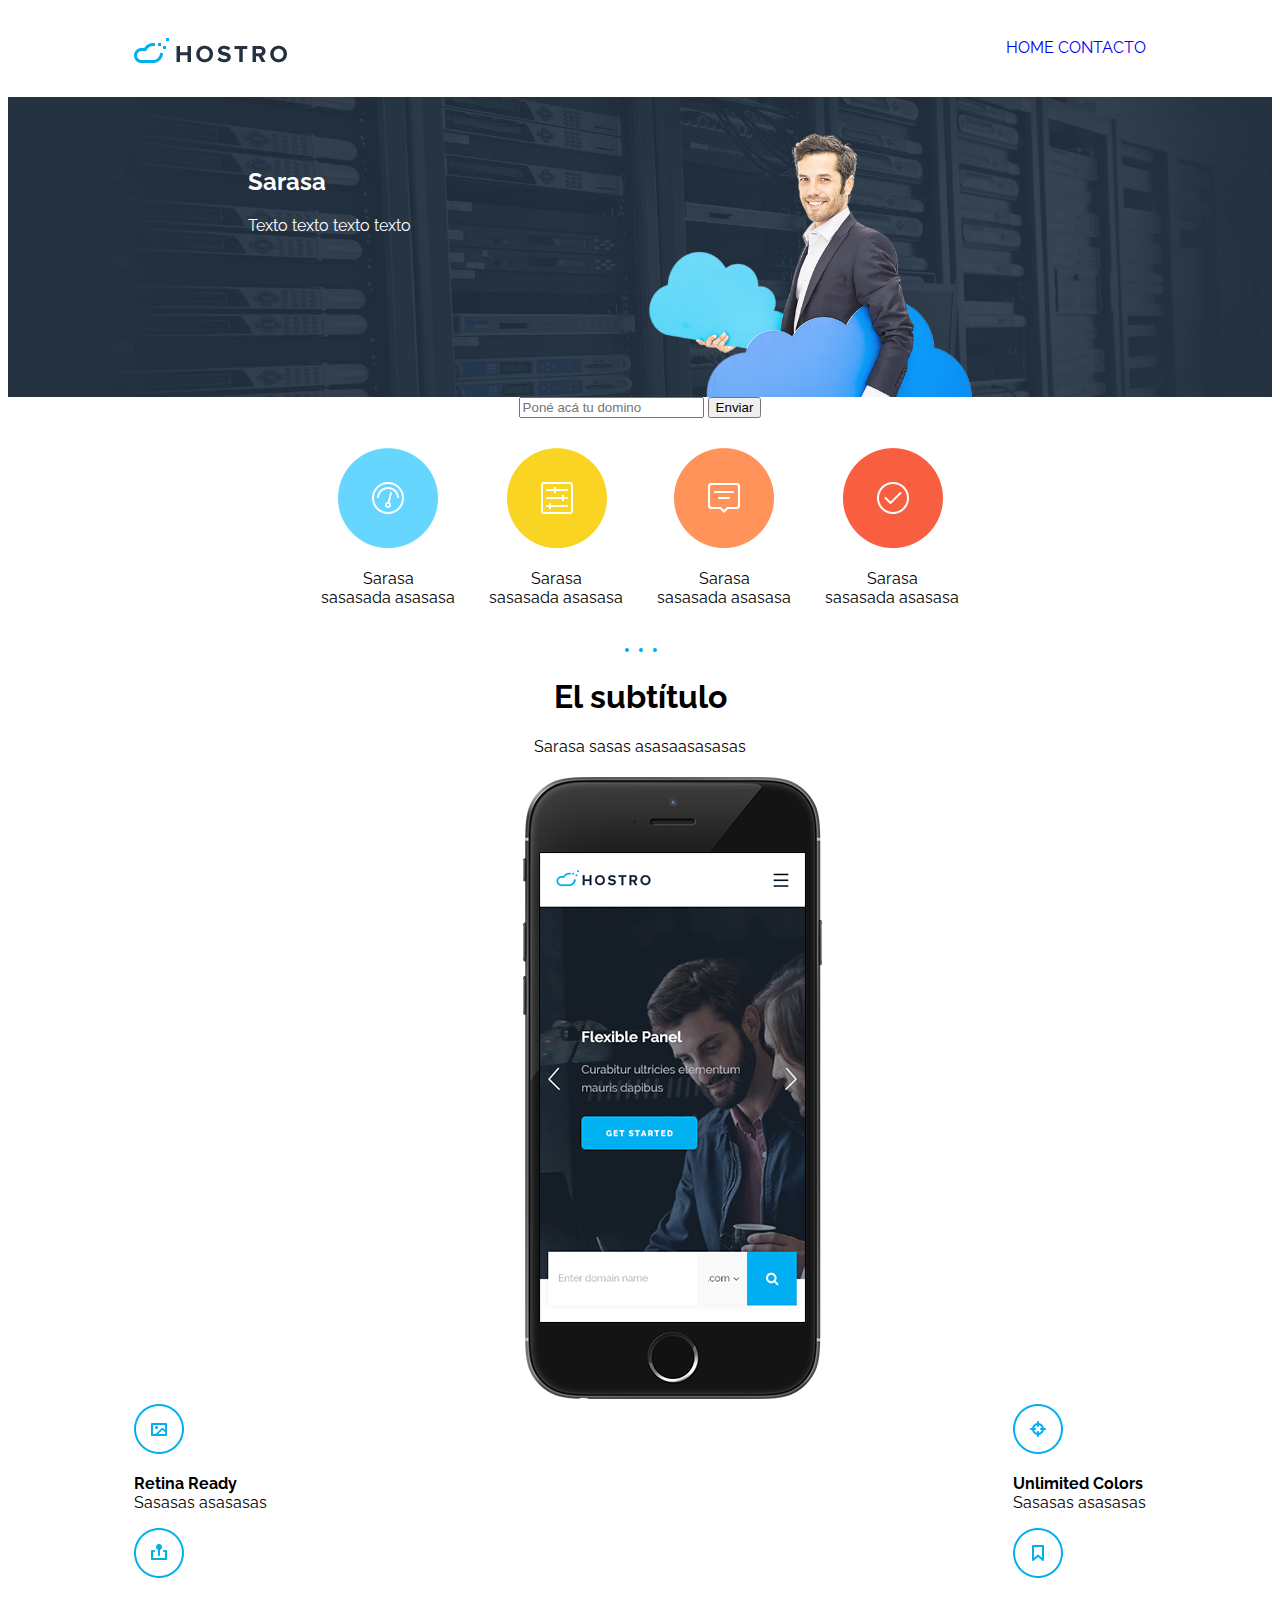
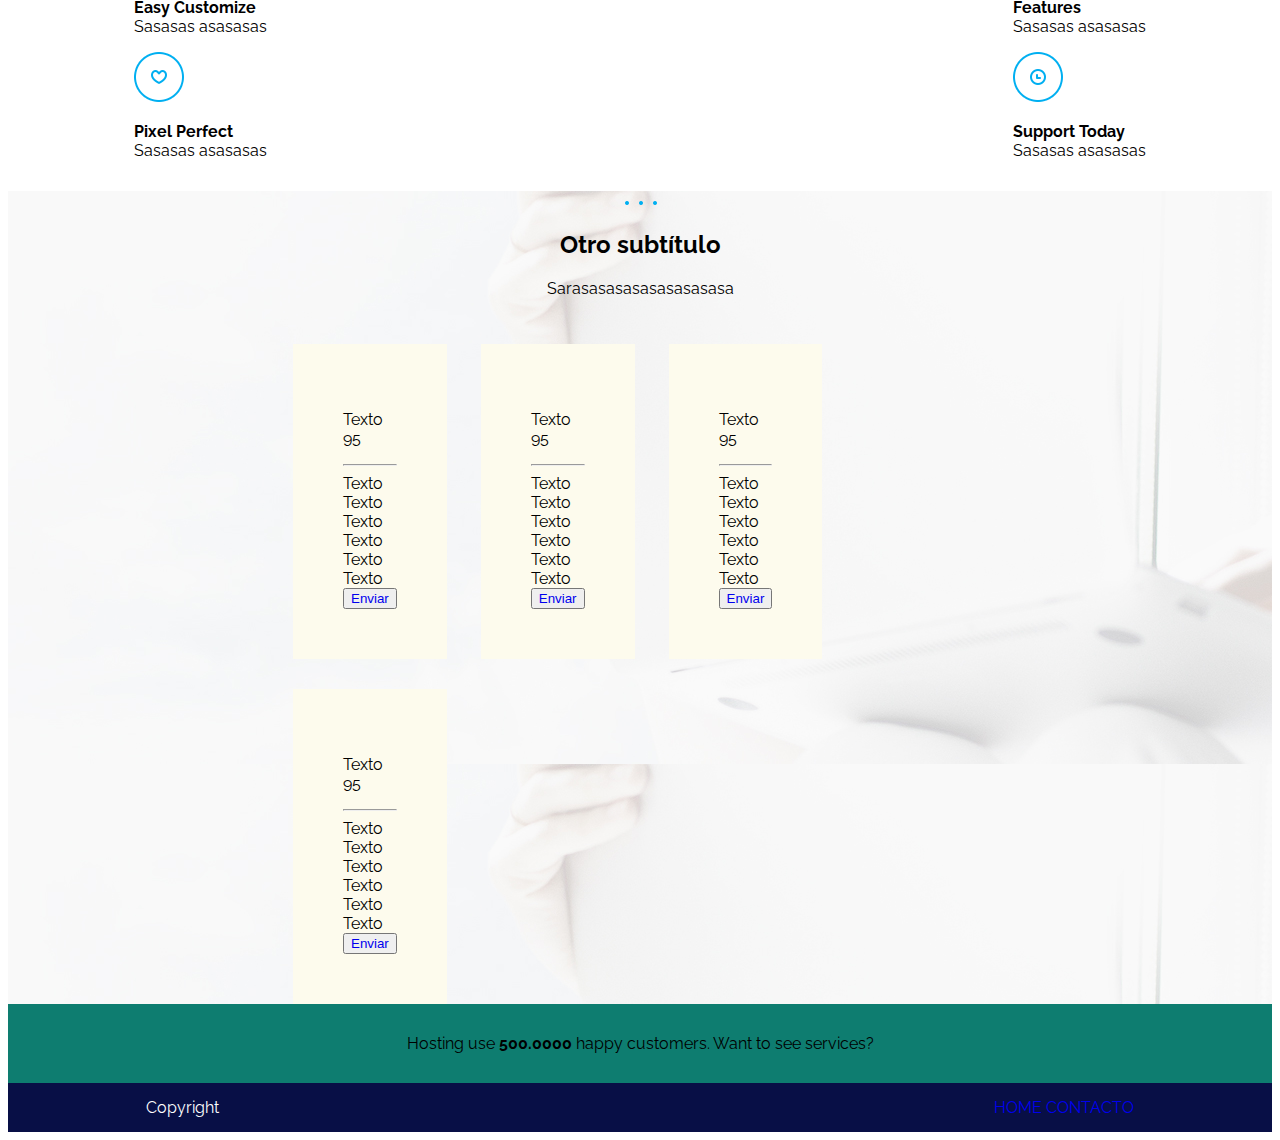
<file: index.html>
<!DOCTYPE html>
<html>
	<head>
		<link href='https://fonts.googleapis.com/css?family=Raleway' rel='stylesheet' type='text/css'>
		<link href='https://fonts.googleapis.com/css?family=Open+Sans' rel='stylesheet' type='text/css'>
		<title>Hostro</title>
		<meta charset="utf-8">
		<link rel="stylesheet" type="text/css" href="css/theme.css">
	</head>
	<body>
		<header id="header">
			<div class="center">
			<div class="left">
			<img src="images/header-logo.png"> 
			</div>
			<nav class="right">
				<ul>
					<li><a href="index.html">Home</a></li>
					<li><a href="contacto.html" target="_blank">Contacto</a></li>
				</ul>
			</nav>
			</div>
			<div class="clear"></div>
		</header>
		<main id="sitecontent">
				<div class="foto">
					<div class="fotoinner">
						<h2>Sarasa</h2>
						<p>Texto texto texto texto </p>
					</div>
				</div>
				<div class="searchform">
				<form action="#.php" method="post" align=center>
					<input type="search" id="dominio" placeholder="Poné acá tu domino">
					<input type="submit" value="Enviar">
				</form>
				</div>
			<section id="services-img">
				<ul class="servicecnt">
					<li class="services">
						<img src="images/wid1.png"> 
						<p>
						Sarasa 
						<br/>
						sasasada asasasa</p>
					</li>
					<li class="services">
						<img src="images/wid2.png"> 
						<p>
						Sarasa  
						<br/>
						sasasada asasasa</p>
					</li>
					<li class="services">
						<img src="images/wid3.png"> 
						<p>
						Sarasa 
						<br/>
						sasasada asasasa</p>
					</li>
					<li class="services">
						<img src="images/wid4.png"> 
						<p>
							Sarasa
							<br/>
							sasasada asasasa
						</p>
					</li>
				</ul>
				</section>
				<section id="phone">
						<div class="subtitulo">
						<img src="images/threedot.png">
						<h1>El subtítulo</h1>
						<p>Sarasa sasas asasaasasasas</p>
						</div class="hostroservices">
							<div class="iphone">
								<img src="images/iphone2.png">	
							</div>	
								<div class="center">
									<div class=left>		
										<div>
											<img src="images/icons/ser1.png"> 
											<p><strong>Retina Ready</strong>
											<br/>Sasasas asasasas</p>
										</div>
										<div>
											<img src="images/icons/ser2.png"> 
											<p><strong>Easy Customize</strong>
											<br/>Sasasas asasasas</p>
										</div>
										<div>
											<img src="images/icons/ser3.png"> 
											<p><strong>Pixel Perfect</strong>
											<br/>Sasasas asasasas</p>
										</div>
									</div>
									<div class="right">
										<div>
											<img src="images/icons/ser4.png"> 
											<p><strong>Unlimited Colors</strong>
											<br/>Sasasas asasasas</p>
										</div>
										<div>
											<img src="images/icons/ser5.png"> 
											<p><strong>Features</strong>
											<br/>Sasasas asasasas</p>
										</div>
										<div>
											<img src="images/icons/ser6.png"> 
											<p><strong>Support Today</strong>
											<br/>Sasasas asasasas</p>
										</div>
									</div>
								</div>
								<div class="clear"></div>
				</section>
				<section id="precios">
					<div class="subtitulo">
						<img src="images/threedot.png">
						<h2>Otro subtítulo</h2>
						<p>
							Sarasasasasasasasasasa
						</p>
						</div>
							<div id="pricingcnt">
								<div class="pricing">
									<p>Texto
									<br/>95
									</p>
									<hr/>
									<ul>
										<li>Texto</li>
										<li>Texto</li>
										<li>Texto</li>
										<li>Texto</li>
										<li>Texto</li>
										<li>Texto</li>
									</ul>
									<button><a href="#">Enviar</a></button>		
								</div>
								<div class="pricing">
									<p>Texto
									<br/>95
									</p>
									<hr/>
									<ul>
										<li>Texto</li>
										<li>Texto</li>
										<li>Texto</li>
										<li>Texto</li>
										<li>Texto</li>
										<li>Texto</li>
									</ul>
									<button><a href="#">Enviar</a></button>		
									</div>
								<div class="pricing">
									<p>Texto
									<br/>95
									</p>
									<hr/>
									<ul>
										<li>Texto</li>
										<li>Texto</li>
										<li>Texto</li>
										<li>Texto</li>
										<li>Texto</li>
										<li>Texto</li>
									</ul>
									<button><a href="#">Enviar</a></button>		
								</div>
								<div class="pricing">
									<p>Texto
									<br/>95
									</p>
									<hr/>
									<ul>
										<li>Texto</li>
										<li>Texto</li>
										<li>Texto</li>
										<li>Texto</li>
										<li>Texto</li>
										<li>Texto</li>
									</ul>
									<button><a href="#">Enviar</a></button>		
								</div>
							</div>
				</section>	
		</main>
		<section id="slogan">
			<div class="sloganalign">
				Hosting use <strong>500.0000</strong> happy customers. Want to see services?
			</div>
		</section>
		<footer>
			<div class="center">
				<div class="left">
				Copyright
				</div>
					<nav class="right">
						<ul>
							<li><a href="#header">Home</a></li>
							<li><a href="contacto.html">Contacto</a></li>			
						</ul>
					</nav>
			</div>
			<div class="clear"></div>
		</footer>
	</body>
<html>
</file>
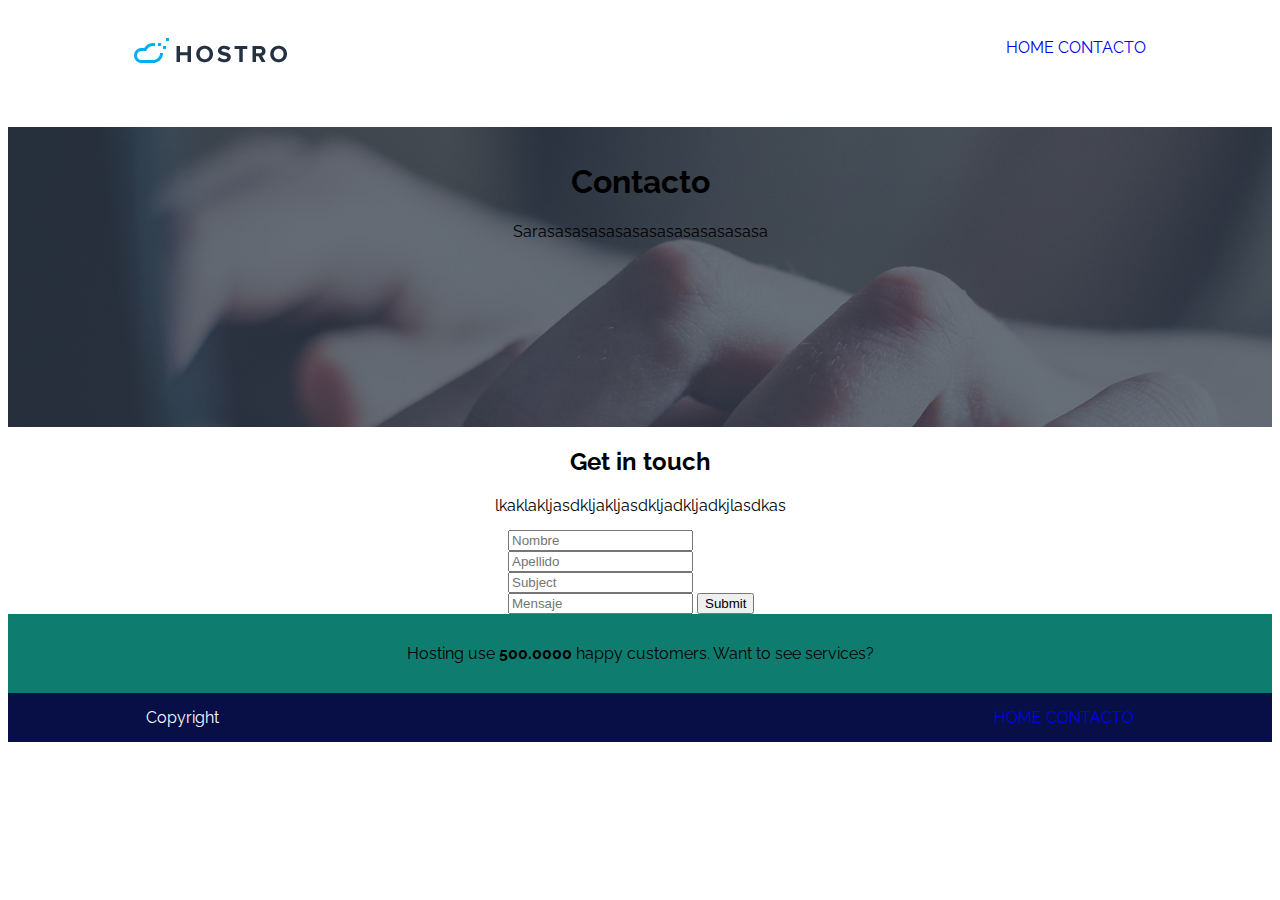
<file: contacto.html>
<!DOCTYPE html>
<html>
	<head>
		<link href='https://fonts.googleapis.com/css?family=Raleway' rel='stylesheet' type='text/css'>
		<link href='https://fonts.googleapis.com/css?family=Open+Sans' rel='stylesheet' type='text/css'>
		<title>Hostro</title>
		<meta charset="utf-8">
		<link rel="stylesheet" type="text/css" href="css/theme.css">
	</head>
	<body>
		<header id="header">
			<div class="center">
			<div class="left">
			<img src="images/header-logo.png"> 
			</div>
			<nav class="right">
				<ul>
					<li><a href="index.html">Home</a></li>
					<li><a href="contacto.html" target="_blank">Contacto</a></li>
				</ul>
			</nav>
			</div>
			<div class="clear"></div>
		</header>
		<main> 
				<section id="contacto">
					<div class="subtitulo2">

						<h1>Contacto</h1>
						Sarasasasasasasasasasasasasasa
					</div>
				</section>
				<section id="contactform">
					<div class="subtitulo">
					<h2>Get in touch</h2>
					lkaklakljasdkljakljasdkljadkljadkjlasdkas
					</div>
						<div class="formulario">
						<form action="#" method="post">
							<input type="text" name="Nombre" placeholder="Nombre">
							<input type="text" name="Apellido" placeholder="Apellido">
							<input type="text" name="Subject" placeholder="Subject">
							<input type="textfield" name="Mensaje" placeholder="Mensaje">
							<input type="submit" name="Enviar">				
						</form>
						</div>
					</div>
				</section>
		</main>
		<section id="slogan">
			<div class="sloganalign">
				Hosting use <strong>500.0000</strong> happy customers. Want to see services?
			</div>
		</section>
		<footer>
			<div class="center">
				<div class="left">
				Copyright
				</div>
					<nav class="right">
						<ul>
							<li><a href="#header">Home</a></li>
							<li><a href="contacto.html">Contacto</a></li>			
						</ul>
					</nav>
			</div>
			<div class="clear"></div>
		</footer>
	</body>
<html>
</file>
<file: css/theme.css>
body {
	font-family: 'Raleway','Open Sans', sans-serif;
	padding: 0;
	background-color: #FFFFFF
}
ul {
	margin: 0;
	padding: 0;	
}
li {
	list-style: none;
}
.center {
	width: 80%;
	margin:auto;
}
.left {
	float: left;
}
.right {
	float: right;
}
.clear {
	clear: both;
}
header {
	padding: 30px 0;
}
header nav li {
	display: inline-block;
	text-transform: uppercase;
}
a, a:hover, a:focus {
	text-decoration: none;
	outline: none;
}
#sitecontent .foto {
	background-image: url('../images/indexbanner-bg3.jpg');
    height: 300px;
    background-size: cover;
}
#sitecontent .fotoinner {
	position: relative;
	margin-left: 15%;	
	padding: 50px;
	color: #FFFFFF;
}
.searchform input [type="search"] {

}

.services {
	display: inline-block;
	list-style-type: none;
	margin: 30px 15px 0;

}
.servicecnt {
	text-align: center;
}
.subtitulo {
	text-align: center;
	margin: 15px 30px;
}
.subtitulo2 {
	text-align: center;
	margin: 30px;
	padding: 15px;
}
.iphone {
		display: inline-flex;
		margin: 0 510px 0 510px;
		padding: 5px;

}
.hostroservices {
	display: inline;
}
#precios {
	background-image: url('../images/pricing-bg.jpg');
}
.pricing {
	display: inline-block;
	list-style-type: none;
	margin: 30px 15px 0;
	padding: 50px;
	border: 1px;
	background-color: #fdfbed;
}
#pricingcnt {
	margin: 0 300px 0 270px;
}
#slogan {
	background-color: #0e7d70;
	padding: 30px;
}
.sloganalign {
	text-align: center;
}
#contacto {
	background-image: url('../images/indexbanner-bg2.jpg');
	height: 300px;
}
.formulario {
	display: inline-block;
	margin: 0 500px;
}
footer {
		padding: 15px;
		background-color: #080f46;
		color: #FFFFFF;
}
footer nav li {
		display: inline-block;
	text-transform: uppercase;
	color: #FFFFFF;
}
</file>
